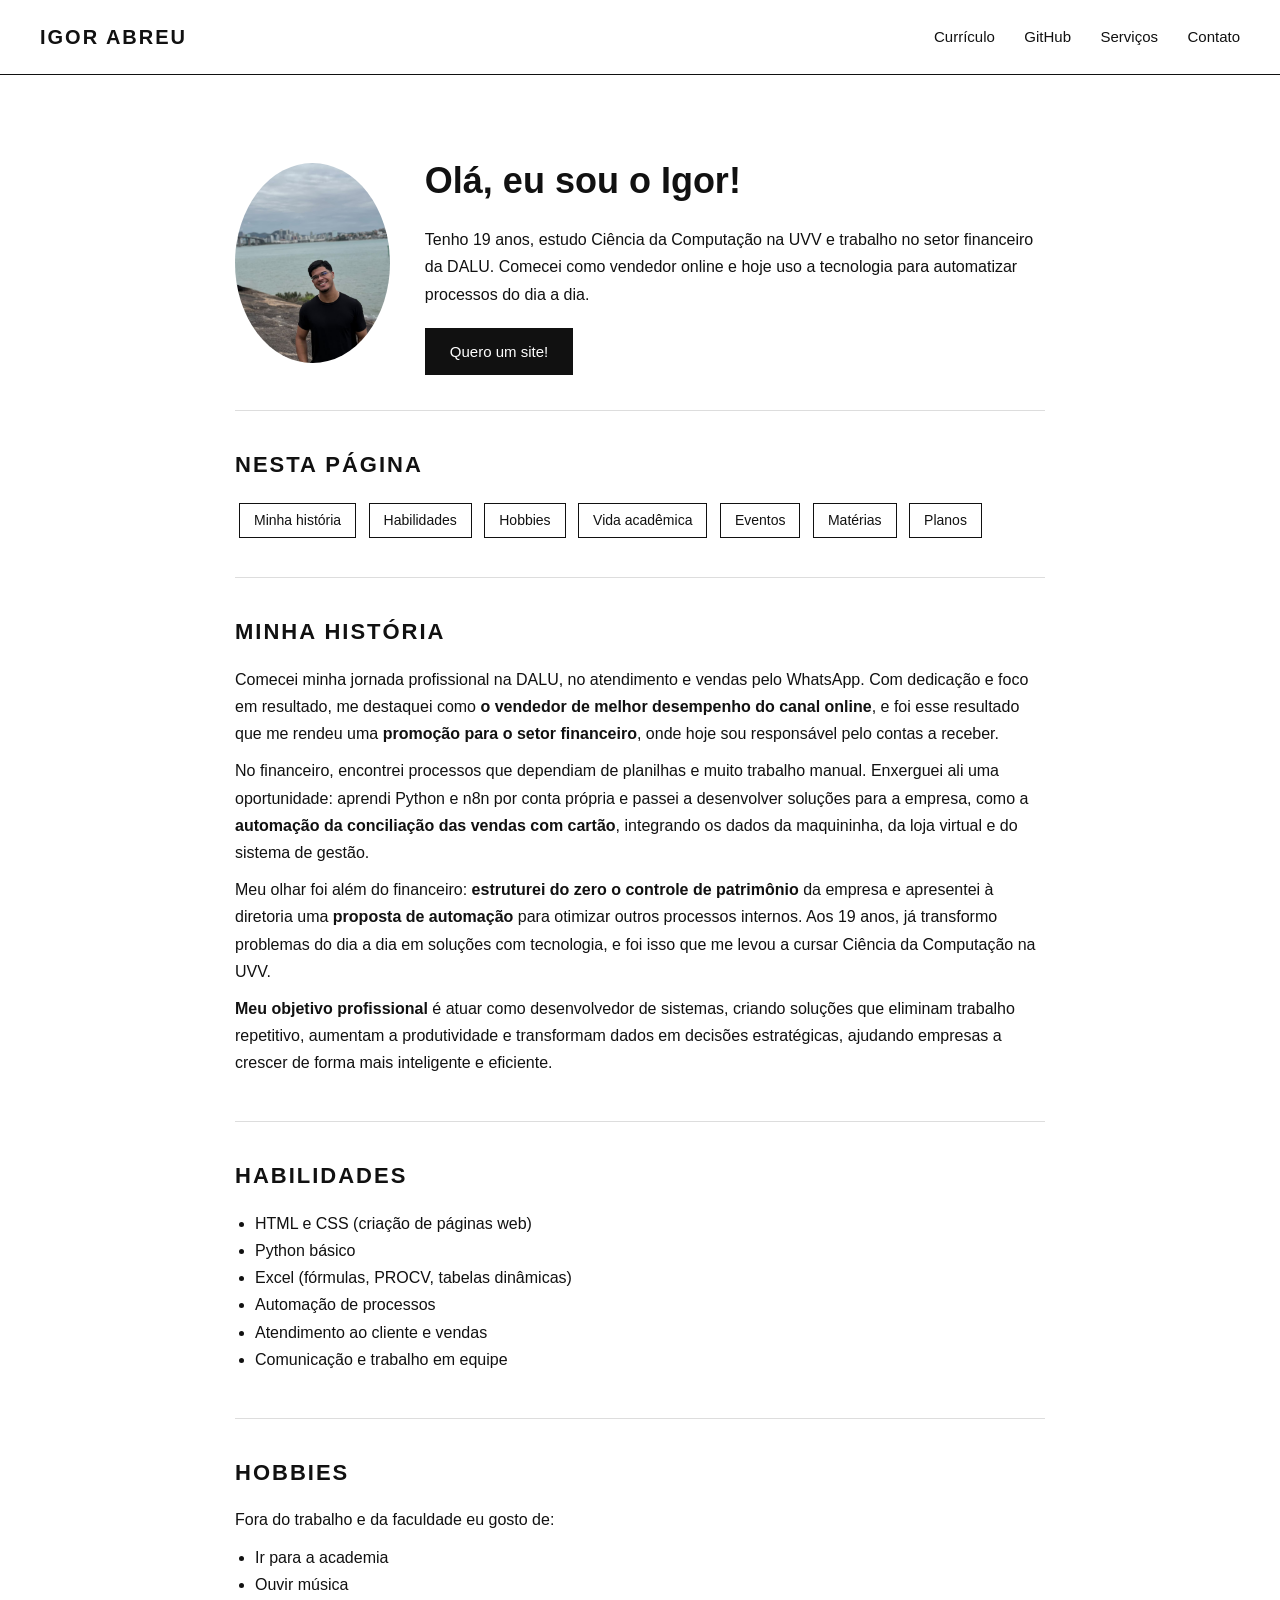
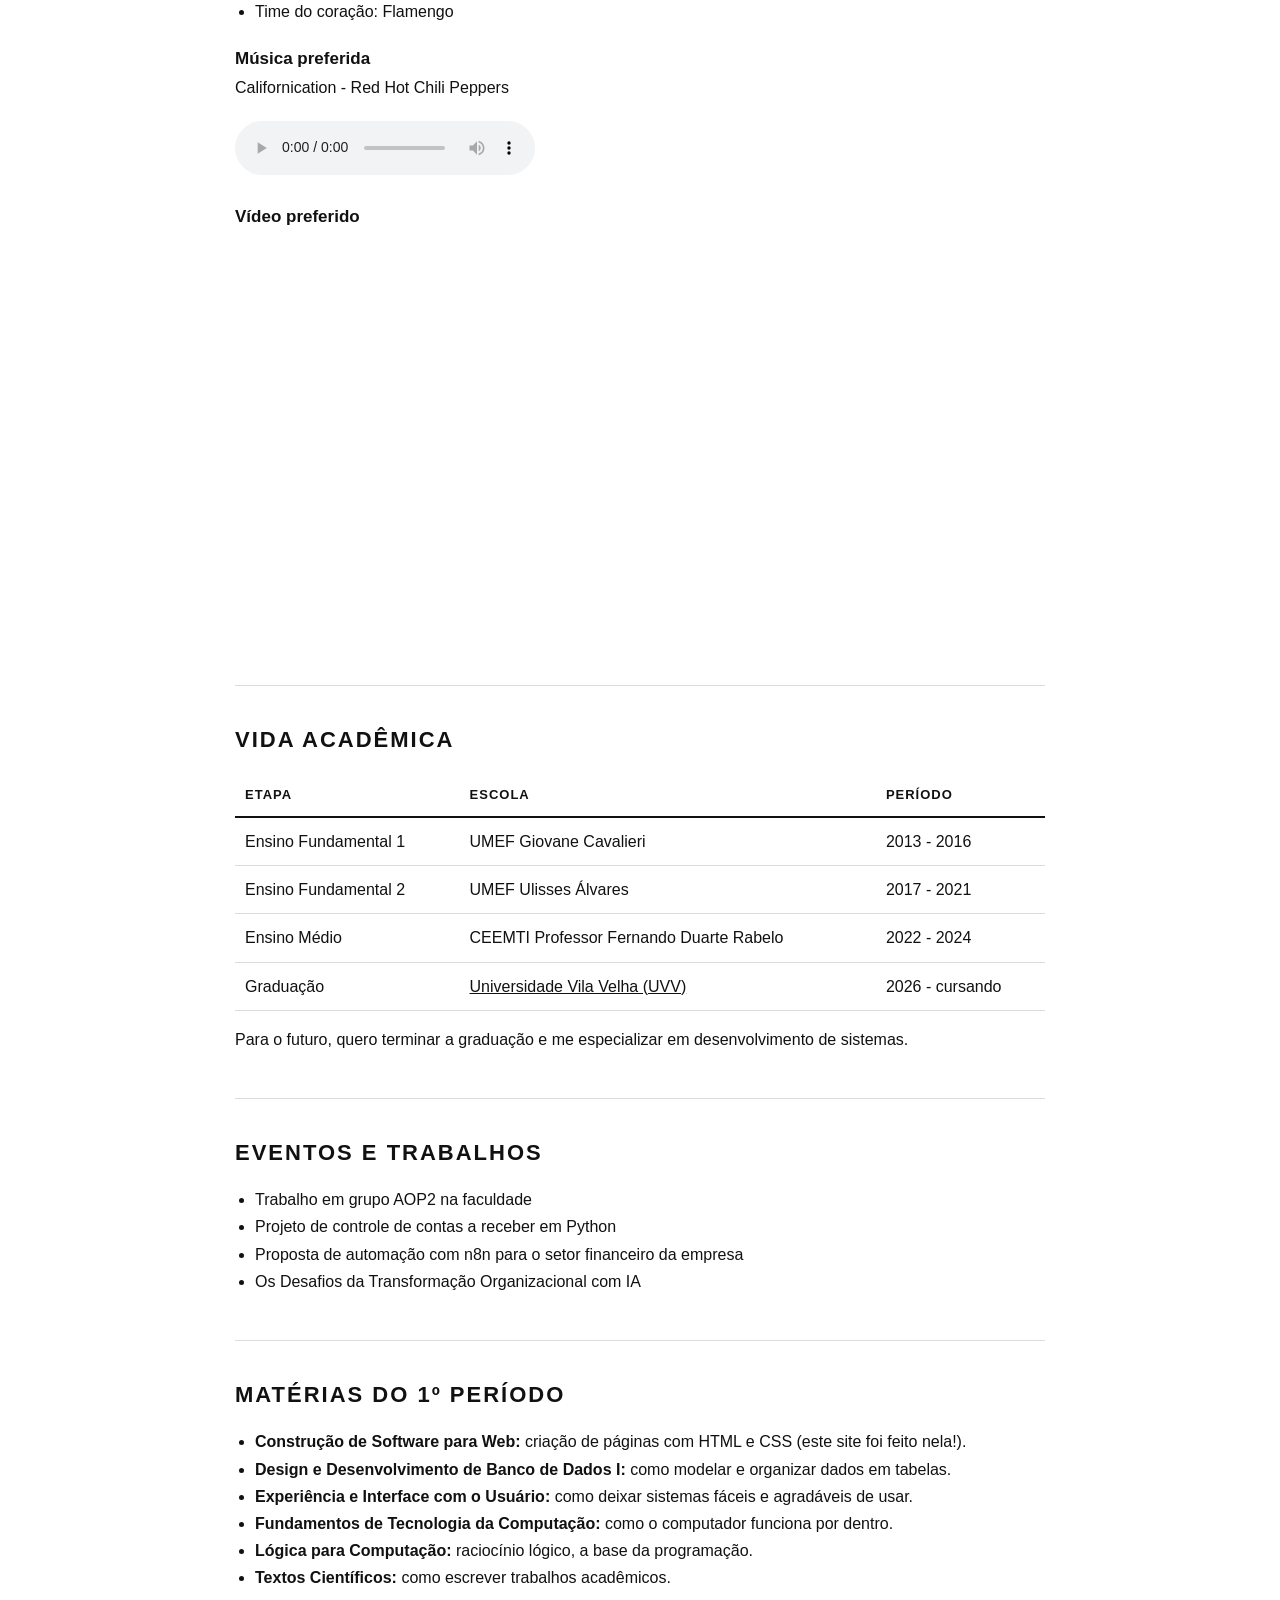
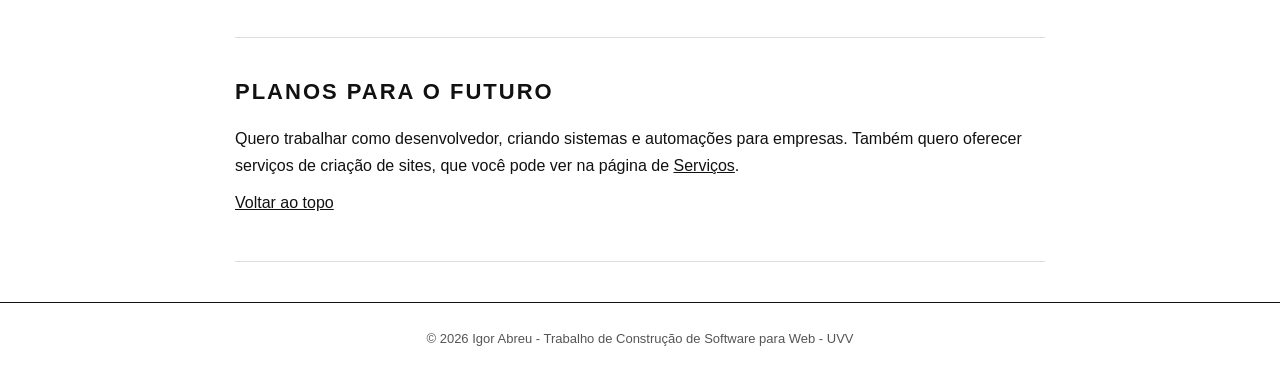
<file: landing-page/index.html>
<!DOCTYPE html>
<html lang="pt-br">

<head>
    <meta charset="UTF-8">
    <meta name="viewport" content="width=device-width, initial-scale=1.0">
    <title>Igor Abreu - Início</title>
    <link rel="icon" href="img/favicon.svg" type="image/svg+xml">
    <link rel="stylesheet" href="style.css">
</head>

<body>

    <header id="topo">
        <a href="index.html" class="logo">Igor Abreu</a>
        <nav>
            <a href="curriculo.html">Currículo</a>
            <a href="github.html">GitHub</a>
            <a href="servicos.html">Serviços</a>
            <a href="contato.html">Contato</a>
        </nav>
    </header>

    <main>

        <section class="apresentacao">
            <img src="img/Foto_igor.jpeg" alt="Foto do Igor" class="foto-perfil">
            <div>
                <h1>Olá, eu sou o Igor!</h1>
                <p>Tenho 19 anos, estudo Ciência da Computação na UVV e trabalho no setor financeiro da DALU.
                    Comecei como vendedor online e hoje uso a tecnologia para automatizar processos do dia a dia.</p>
                <a href="contato.html" class="botao">Quero um site!</a>
            </div>
        </section>

        <section class="sumario">
            <h2>Nesta página</h2>
            <a href="#historia">Minha história</a>
            <a href="#habilidades">Habilidades</a>
            <a href="#hobbies">Hobbies</a>
            <a href="#academico">Vida acadêmica</a>
            <a href="#eventos">Eventos</a>
            <a href="#materias">Matérias</a>
            <a href="#futuro">Planos</a>
        </section>

        <section id="historia">
            <h2>Minha história</h2>
            <p>Comecei minha jornada profissional na DALU, no atendimento e vendas pelo WhatsApp.
                Com dedicação e foco em resultado, me destaquei como <strong>o vendedor de melhor
                    desempenho do canal online</strong>, e foi esse resultado que me rendeu uma
                <strong>promoção para o setor financeiro</strong>, onde hoje sou responsável pelo
                contas a receber.
            </p>
            <p>No financeiro, encontrei processos que dependiam de planilhas e muito trabalho manual.
                Enxerguei ali uma oportunidade: aprendi Python e n8n por conta própria e passei a
                desenvolver soluções para a empresa, como a <strong>automação da conciliação das
                    vendas com cartão</strong>, integrando os dados da maquininha, da loja virtual e do
                sistema de gestão.</p>
            <p>Meu olhar foi além do financeiro: <strong>estruturei do zero o controle de
                    patrimônio</strong> da empresa e apresentei à diretoria uma <strong>proposta de
                    automação</strong> para otimizar outros processos internos. Aos 19 anos, já transformo
                problemas do dia a dia em soluções com tecnologia, e foi isso que me levou a cursar
                Ciência da Computação na UVV.</p>
            <p><strong>Meu objetivo profissional</strong> é atuar como desenvolvedor de sistemas,
                criando soluções que eliminam trabalho repetitivo, aumentam a produtividade e
                transformam dados em decisões estratégicas, ajudando empresas a crescer de forma
                mais inteligente e eficiente.</p>
        </section>

        <section id="habilidades">
            <h2>Habilidades</h2>
            <ul>
                <li>HTML e CSS (criação de páginas web)</li>
                <li>Python básico</li>
                <li>Excel (fórmulas, PROCV, tabelas dinâmicas)</li>
                <li>Automação de processos</li>
                <li>Atendimento ao cliente e vendas</li>
                <li>Comunicação e trabalho em equipe</li>
            </ul>
        </section>

        <section id="hobbies">
            <h2>Hobbies</h2>
            <p>Fora do trabalho e da faculdade eu gosto de:</p>
            <ul>
                <li>Ir para a academia</li>
                <li>Ouvir música</li>
                <li>Time do coração: Flamengo</li>
            </ul>

            <h3>Música preferida</h3>
            <p>Californication - Red Hot Chili Peppers</p>
            <audio controls>
                <source src="audio/Red Hot Chili Peppers - Californication (Highest Quality).mp3" type="audio/mpeg">
                Seu navegador não suporta áudio.
            </audio>

            <h3>Vídeo preferido</h3>

            <iframe class="video" src="https://www.youtube.com/embed/ltawI64zBEo" title="Vídeo preferido"
                allowfullscreen></iframe>
        </section>

        <section id="academico">
            <h2>Vida acadêmica</h2>
            <table>
                <tr>
                    <th>Etapa</th>
                    <th>Escola</th>
                    <th>Período</th>
                </tr>
                <tr>
                    <td>Ensino Fundamental 1</td>
                    <td>UMEF Giovane Cavalieri</td>
                    <td>2013 - 2016</td>
                </tr>
                <tr>
                    <td>Ensino Fundamental 2</td>
                    <td>UMEF Ulisses Álvares</td>
                    <td>2017 - 2021</td>
                </tr>
                <tr>
                    <td>Ensino Médio</td>
                    <td>CEEMTI Professor Fernando Duarte Rabelo</td>
                    <td>2022 - 2024</td>
                </tr>
                <tr>
                    <td>Graduação</td>
                    <td><a href="https://www.uvv.br" target="_blank">Universidade Vila Velha (UVV)</a></td>
                    <td>2026 - cursando</td>
                </tr>
            </table>
            <p style="margin-top: 15px;">Para o futuro, quero terminar a graduação e me especializar em desenvolvimento
                de sistemas.</p>
        </section>

        <section id="eventos">
            <h2>Eventos e trabalhos</h2>
            <ul>
                <li>Trabalho em grupo AOP2 na faculdade</li>
                <li>Projeto de controle de contas a receber em Python</li>
                <li>Proposta de automação com n8n para o setor financeiro da empresa</li>
                <li>Os Desafios da Transformação Organizacional com IA</li>
            </ul>
        </section>

        <section id="materias">
            <h2>Matérias do 1º período</h2>
            <ul>
                <li><strong>Construção de Software para Web:</strong> criação de páginas com HTML e CSS (este site foi
                    feito nela!).</li>
                <li><strong>Design e Desenvolvimento de Banco de Dados I:</strong> como modelar e organizar dados em
                    tabelas.</li>
                <li><strong>Experiência e Interface com o Usuário:</strong> como deixar sistemas fáceis e agradáveis de
                    usar.</li>
                <li><strong>Fundamentos de Tecnologia da Computação:</strong> como o computador funciona por dentro.
                </li>
                <li><strong>Lógica para Computação:</strong> raciocínio lógico, a base da programação.</li>
                <li><strong>Textos Científicos:</strong> como escrever trabalhos acadêmicos.</li>
            </ul>
        </section>

        <section id="futuro">
            <h2>Planos para o futuro</h2>
            <p>Quero trabalhar como desenvolvedor, criando sistemas e automações para empresas.
                Também quero oferecer serviços de criação de sites, que você pode ver na página de
                <a href="servicos.html">Serviços</a>.
            </p>
            <p><a href="#topo">Voltar ao topo</a></p>
        </section>

    </main>

    <footer>
        <p>© 2026 Igor Abreu - Trabalho de Construção de Software para Web - UVV</p>
    </footer>

</body>

</html>
</file>
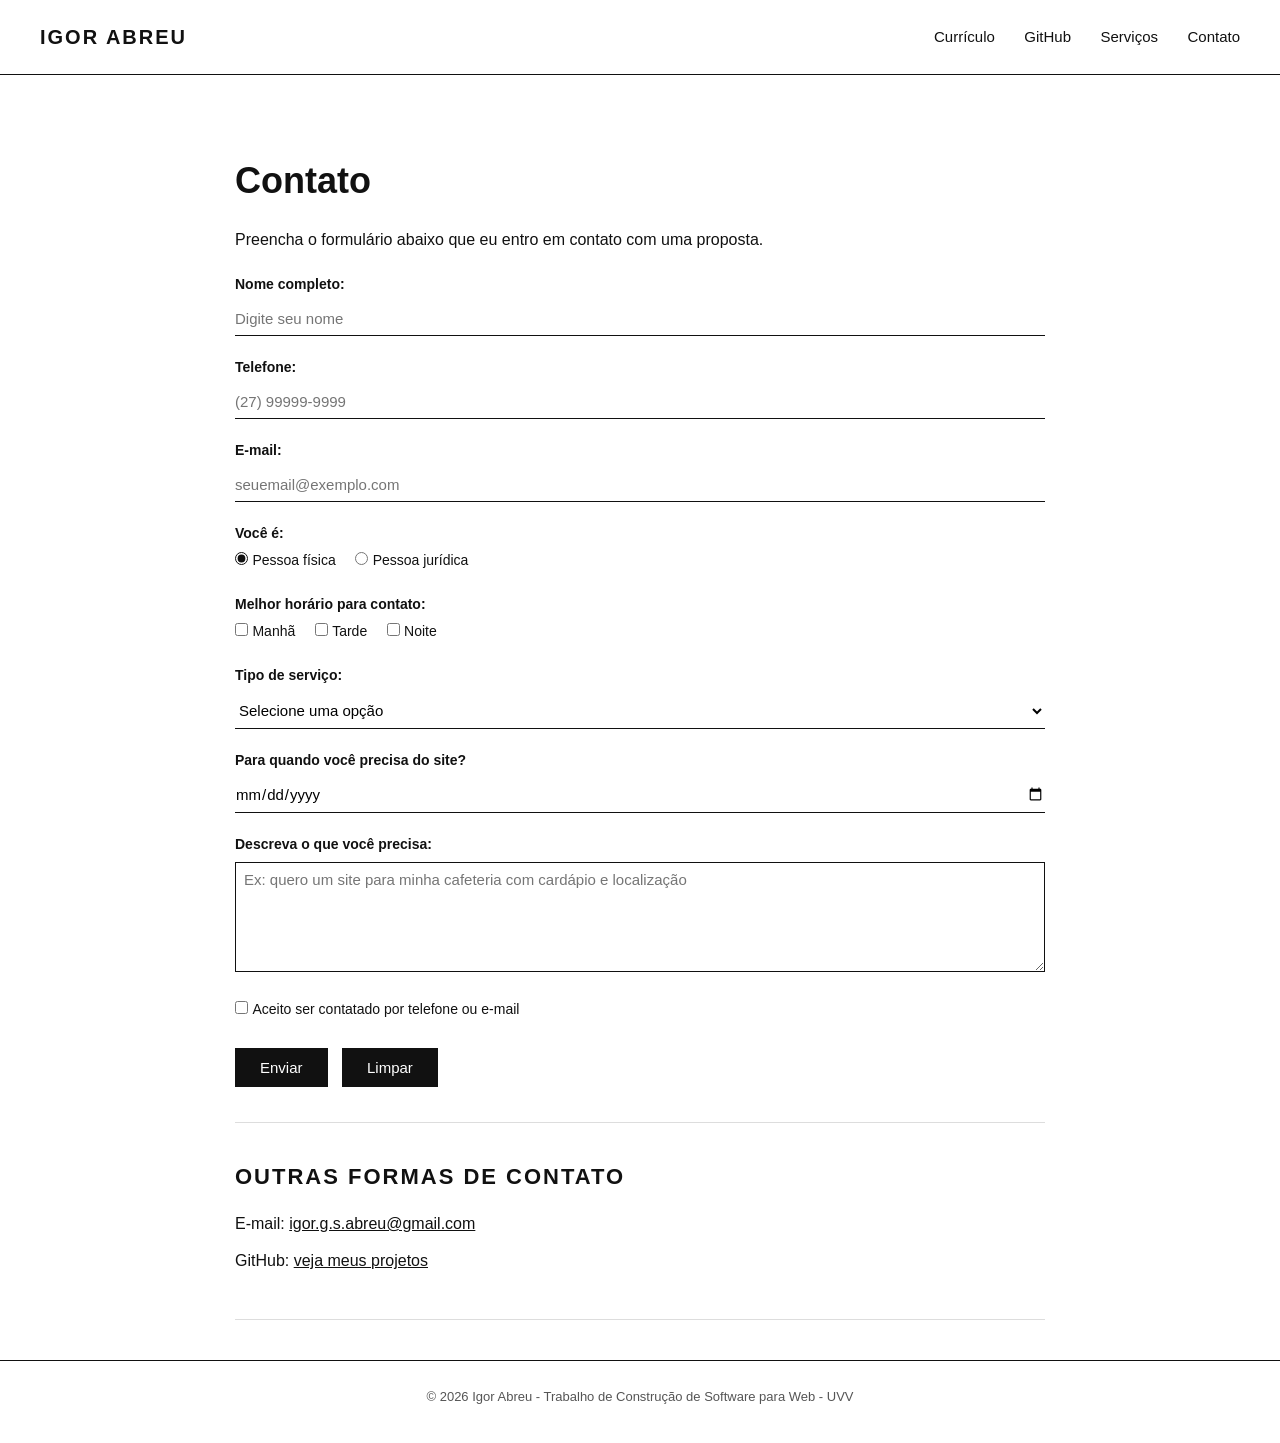
<file: landing-page/contato.html>
<!DOCTYPE html>
<html lang="pt-br">
<head>
    <meta charset="UTF-8">
    <meta name="viewport" content="width=device-width, initial-scale=1.0">
    <title>Igor Abreu - Contato</title>
    <link rel="icon" href="img/favicon.svg" type="image/svg+xml">
    <link rel="stylesheet" href="style.css">
</head>
<body>

    <header>
        <a href="index.html" class="logo">Igor Abreu</a>
        <nav>
            <a href="curriculo.html">Currículo</a>
            <a href="github.html">GitHub</a>
            <a href="servicos.html">Serviços</a>
            <a href="contato.html">Contato</a>
        </nav>
    </header>

    <main>

        <section>
            <h1>Contato</h1>
            <p>Preencha o formulário abaixo que eu entro em contato com uma proposta.</p>

            <form action="#" method="post">

                <label for="nome">Nome completo:</label>
                <input type="text" id="nome" name="nome" placeholder="Digite seu nome" required>

                <label for="telefone">Telefone:</label>
                <input type="tel" id="telefone" name="telefone" placeholder="(27) 99999-9999" required>

                <label for="email">E-mail:</label>
                <input type="email" id="email" name="email" placeholder="seuemail@exemplo.com" required>

                <label>Você é:</label>
                <div class="opcoes">
                    <input type="radio" id="fisica" name="pessoa" value="fisica" checked>
                    <label for="fisica">Pessoa física</label>

                    <input type="radio" id="juridica" name="pessoa" value="juridica">
                    <label for="juridica">Pessoa jurídica</label>
                </div>

                <label>Melhor horário para contato:</label>
                <div class="opcoes">
                    <input type="checkbox" id="manha" name="horario" value="manha">
                    <label for="manha">Manhã</label>

                    <input type="checkbox" id="tarde" name="horario" value="tarde">
                    <label for="tarde">Tarde</label>

                    <input type="checkbox" id="noite" name="horario" value="noite">
                    <label for="noite">Noite</label>
                </div>

                <label for="servico">Tipo de serviço:</label>
                <select id="servico" name="servico" required>
                    <option value="">Selecione uma opção</option>
                    <option value="estatico-1">Site estático (1 a 2 páginas)</option>
                    <option value="estatico-2">Site estático (3 a 5 páginas)</option>
                    <option value="estatico-3">Site estático (mais de 5 páginas)</option>
                    <option value="dinamico">Site dinâmico</option>
                    <option value="avancado">Site super avançado</option>
                </select>

                <label for="prazo">Para quando você precisa do site?</label>
                <input type="date" id="prazo" name="prazo">

                <label for="descricao">Descreva o que você precisa:</label>
                <textarea id="descricao" name="descricao" placeholder="Ex: quero um site para minha cafeteria com cardápio e localização"></textarea>

                <div class="opcoes" style="margin-top: 15px;">
                    <input type="checkbox" id="aceito" name="aceito" required>
                    <label for="aceito">Aceito ser contatado por telefone ou e-mail</label>
                </div>

                <button type="submit" class="botao">Enviar</button>
                <button type="reset" class="botao">Limpar</button>

            </form>
        </section>

        <section>
            <h2>Outras formas de contato</h2>
            <p>E-mail: <a href="mailto:igor.g.s.abreu@gmail.com">igor.g.s.abreu@gmail.com</a></p>
            <p>GitHub: <a href="github.html">veja meus projetos</a></p>
        </section>

    </main>

    <footer>
        <p>© 2026 Igor Abreu - Trabalho de Construção de Software para Web - UVV</p>
    </footer>

</body>
</html>
</file>
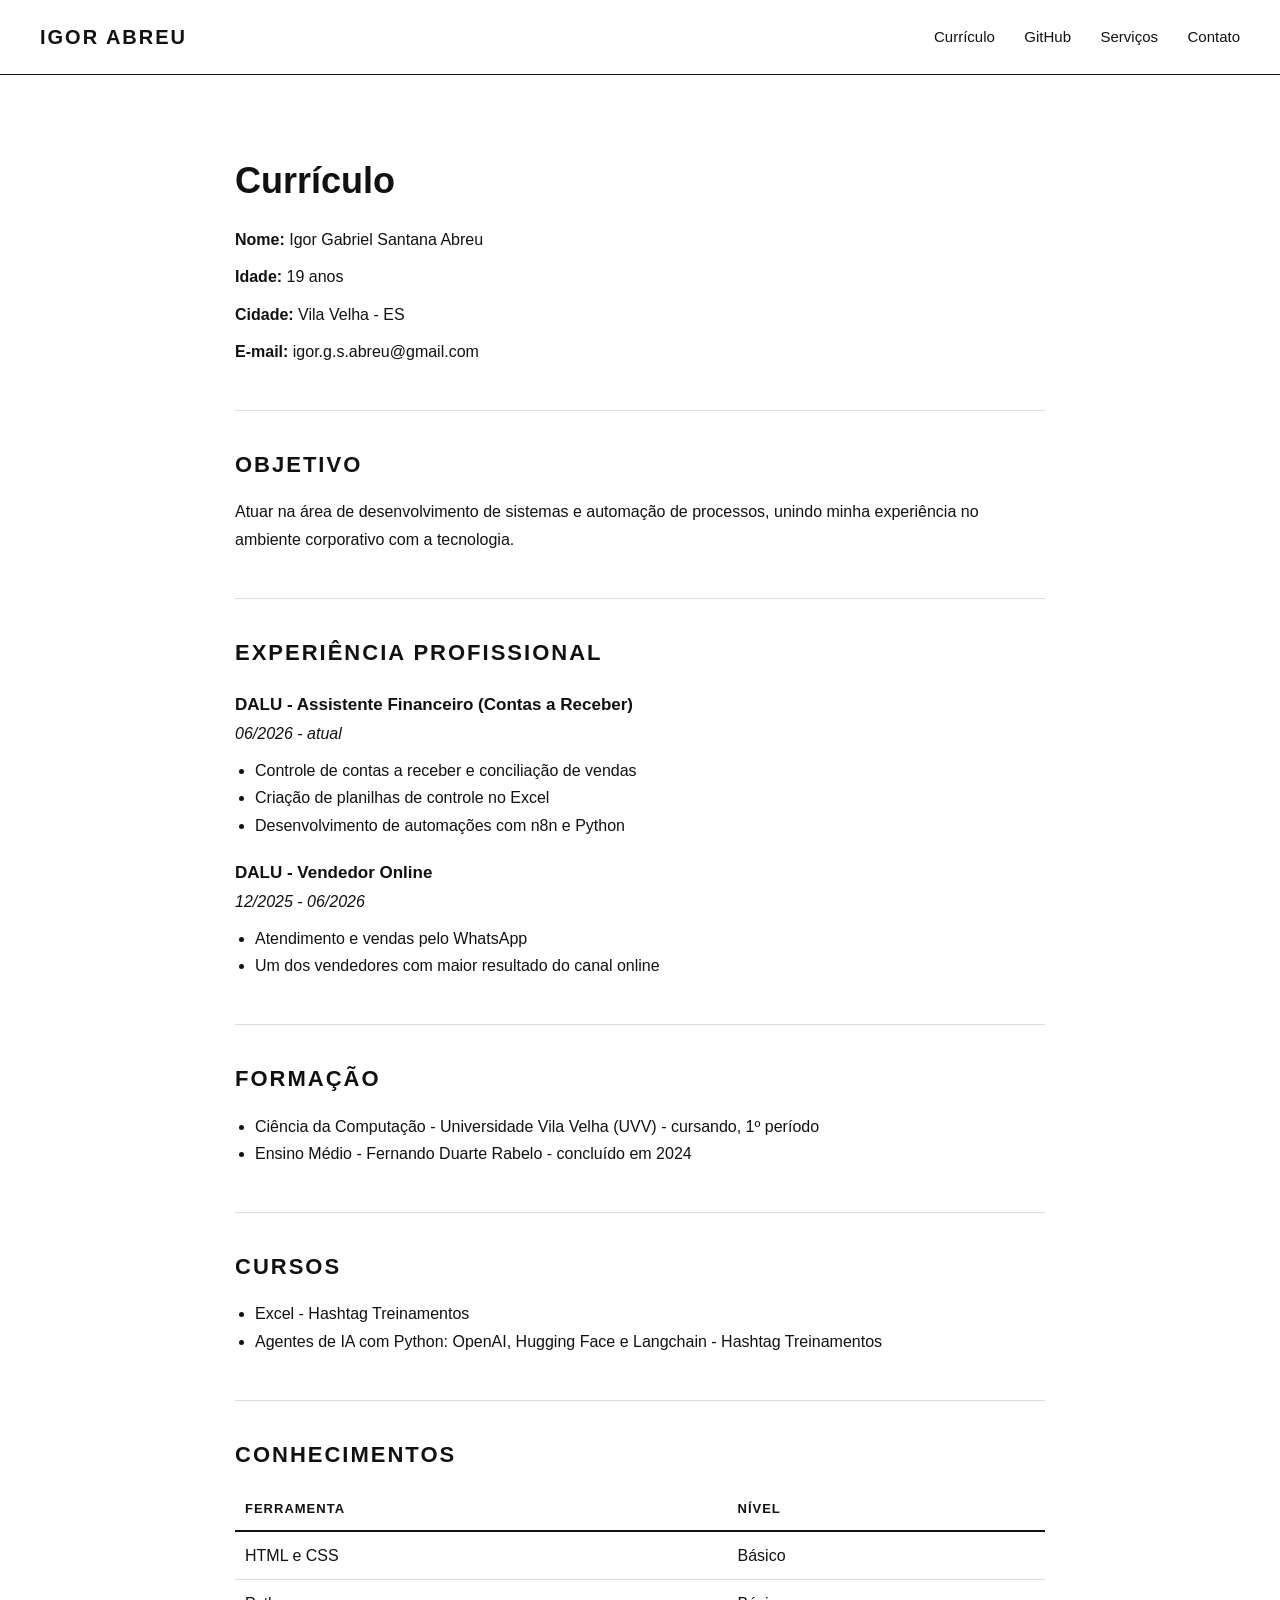
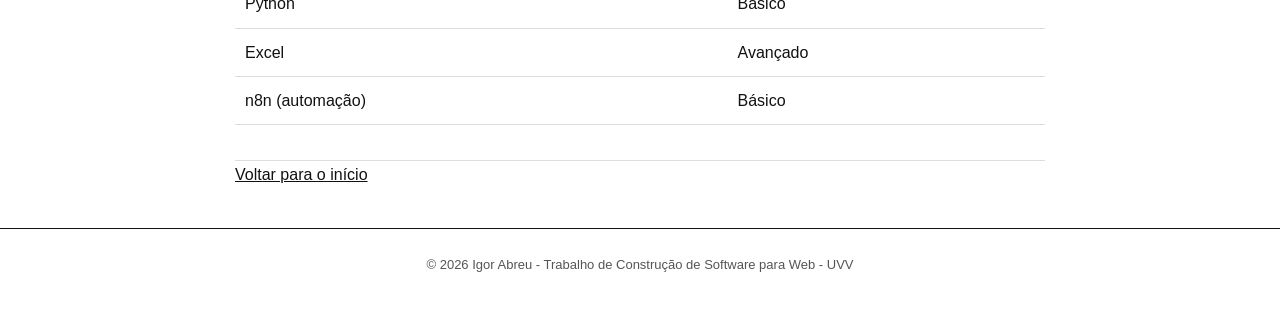
<file: landing-page/curriculo.html>
<!DOCTYPE html>
<html lang="pt-br">
<head>
    <meta charset="UTF-8">
    <meta name="viewport" content="width=device-width, initial-scale=1.0">
    <title>Igor Abreu - Currículo</title>
    <link rel="icon" href="img/favicon.svg" type="image/svg+xml">
    <link rel="stylesheet" href="style.css">
</head>
<body>

    <header>
        <a href="index.html" class="logo">Igor Abreu</a>
        <nav>
            <a href="curriculo.html">Currículo</a>
            <a href="github.html">GitHub</a>
            <a href="servicos.html">Serviços</a>
            <a href="contato.html">Contato</a>
        </nav>
    </header>

    <main>

        <section>
            <h1>Currículo</h1>
            <p><strong>Nome:</strong> Igor Gabriel Santana Abreu</p>
            <p><strong>Idade:</strong> 19 anos</p>
            <p><strong>Cidade:</strong> Vila Velha - ES</p>
            <p><strong>E-mail:</strong> igor.g.s.abreu@gmail.com</p>
        </section>

        <section>
            <h2>Objetivo</h2>
            <p>Atuar na área de desenvolvimento de sistemas e automação de processos,
               unindo minha experiência no ambiente corporativo com a tecnologia.</p>
        </section>

        <section>
            <h2>Experiência profissional</h2>

            <h3>DALU - Assistente Financeiro (Contas a Receber)</h3>
            <p><em>06/2026 - atual</em></p>
            <ul>
                <li>Controle de contas a receber e conciliação de vendas</li>
                <li>Criação de planilhas de controle no Excel</li>
                <li>Desenvolvimento de automações com n8n e Python</li>
            </ul>

            <h3>DALU - Vendedor Online</h3>
            <p><em>12/2025 - 06/2026</em></p>
            <ul>
                <li>Atendimento e vendas pelo WhatsApp</li>
                <li>Um dos vendedores com maior resultado do canal online</li>
            </ul>
        </section>

        <section>
            <h2>Formação</h2>
            <ul>
                <li>Ciência da Computação - Universidade Vila Velha (UVV) - cursando, 1º período</li>
                <li>Ensino Médio - Fernando Duarte Rabelo - concluído em 2024</li>
            </ul>
        </section>

        <section>
            <h2>Cursos</h2>
            <ul>
                <li>Excel - Hashtag Treinamentos</li>
                <li>Agentes de IA com Python: OpenAI, Hugging Face e Langchain - Hashtag Treinamentos</li>
            </ul>
        </section>

        <section>
            <h2>Conhecimentos</h2>
            <table>
                <tr>
                    <th>Ferramenta</th>
                    <th>Nível</th>
                </tr>
                <tr>
                    <td>HTML e CSS</td>
                    <td>Básico</td>
                </tr>
                <tr>
                    <td>Python</td>
                    <td>Básico</td>
                </tr>
                <tr>
                    <td>Excel</td>
                    <td>Avançado</td>
                </tr>
                <tr>
                    <td>n8n (automação)</td>
                    <td>Básico</td>
                </tr>
            </table>
        </section>

        <p><a href="index.html">Voltar para o início</a></p>

    </main>

    <footer>
        <p>© 2026 Igor Abreu - Trabalho de Construção de Software para Web - UVV</p>
    </footer>

</body>
</html>
</file>
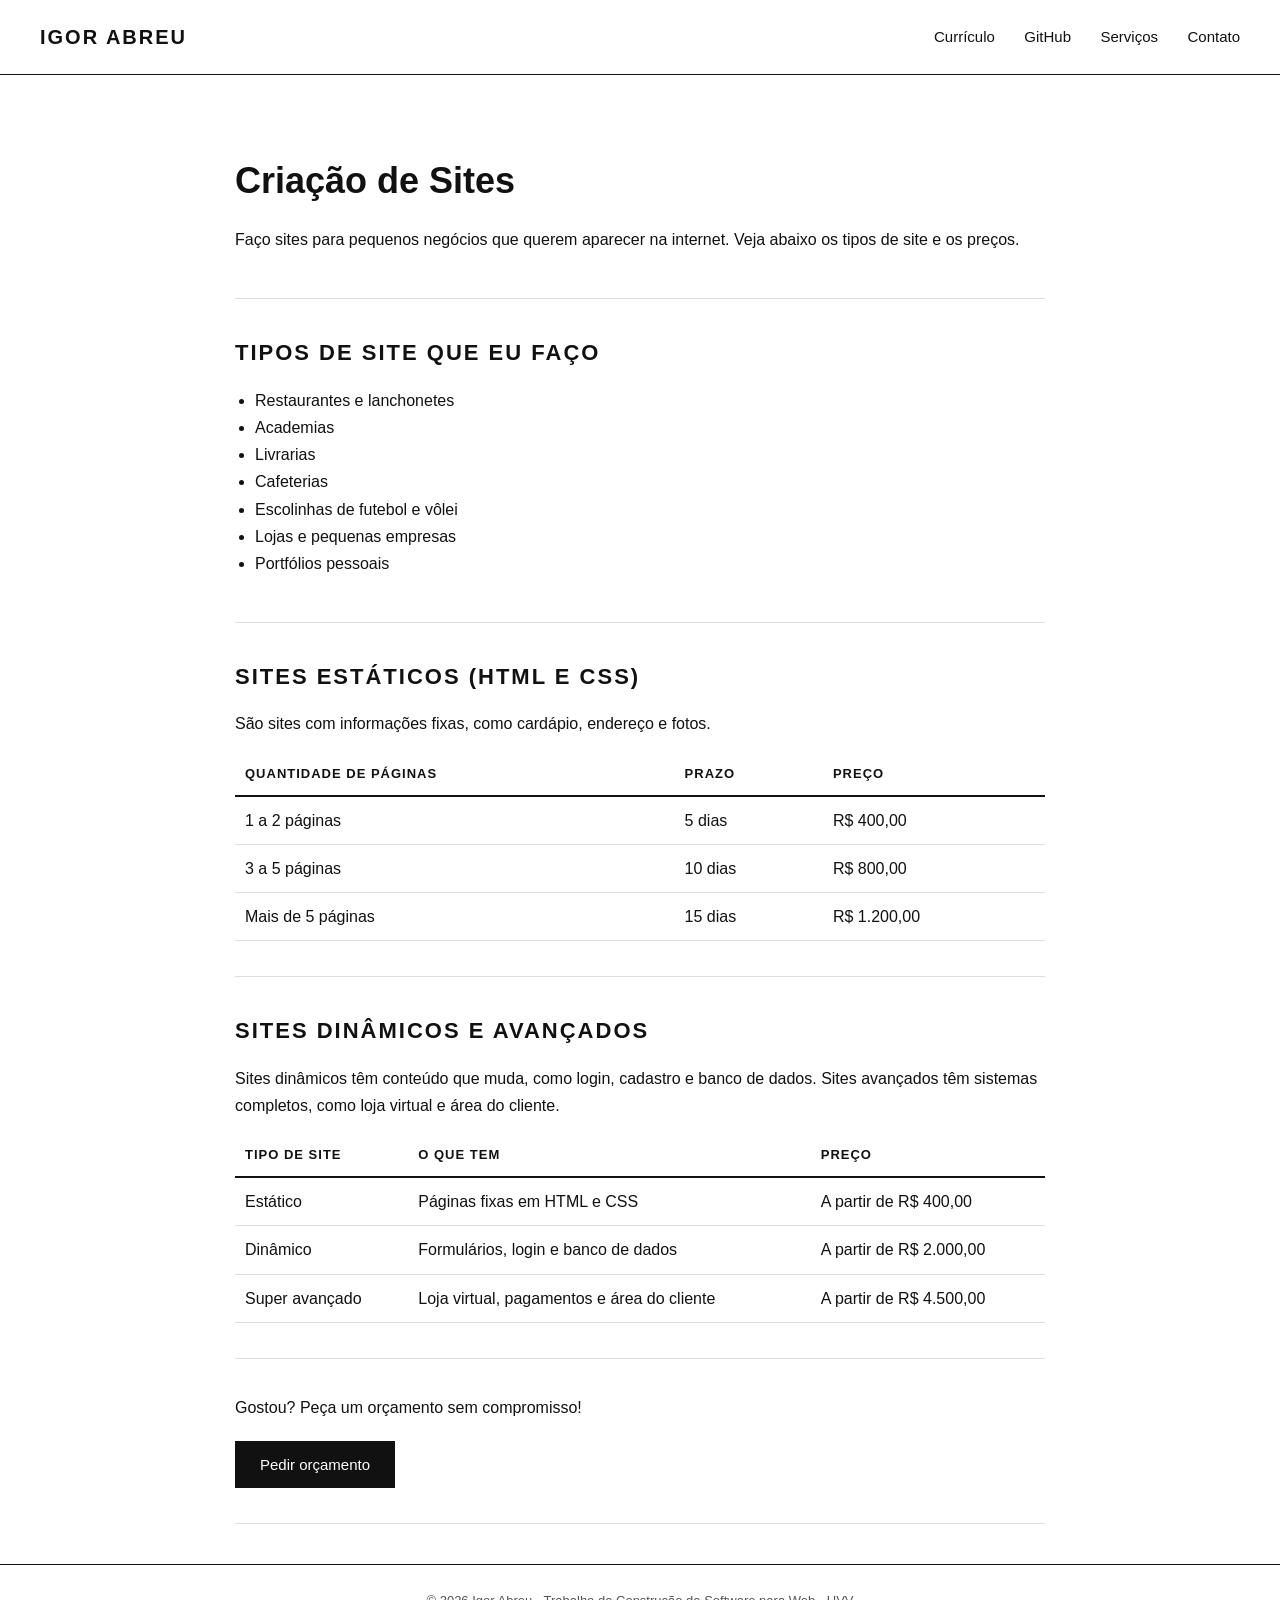
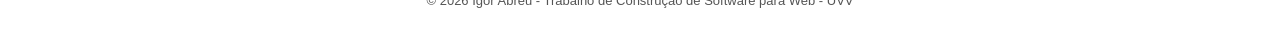
<file: landing-page/servicos.html>
<!DOCTYPE html>
<html lang="pt-br">
<head>
    <meta charset="UTF-8">
    <meta name="viewport" content="width=device-width, initial-scale=1.0">
    <title>Igor Abreu - Serviços</title>
    <link rel="icon" href="img/favicon.svg" type="image/svg+xml">
    <link rel="stylesheet" href="style.css">
</head>
<body>

    <header>
        <a href="index.html" class="logo">Igor Abreu</a>
        <nav>
            <a href="curriculo.html">Currículo</a>
            <a href="github.html">GitHub</a>
            <a href="servicos.html">Serviços</a>
            <a href="contato.html">Contato</a>
        </nav>
    </header>

    <main>

        <section>
            <h1>Criação de Sites</h1>
            <p>Faço sites para pequenos negócios que querem aparecer na internet.
               Veja abaixo os tipos de site e os preços.</p>
        </section>

        <section>
            <h2>Tipos de site que eu faço</h2>
            <ul>
                <li>Restaurantes e lanchonetes</li>
                <li>Academias</li>
                <li>Livrarias</li>
                <li>Cafeterias</li>
                <li>Escolinhas de futebol e vôlei</li>
                <li>Lojas e pequenas empresas</li>
                <li>Portfólios pessoais</li>
            </ul>
        </section>

        <section>
            <h2>Sites estáticos (HTML e CSS)</h2>
            <p>São sites com informações fixas, como cardápio, endereço e fotos.</p>
            <table>
                <tr>
                    <th>Quantidade de páginas</th>
                    <th>Prazo</th>
                    <th>Preço</th>
                </tr>
                <tr>
                    <td>1 a 2 páginas</td>
                    <td>5 dias</td>
                    <td>R$ 400,00</td>
                </tr>
                <tr>
                    <td>3 a 5 páginas</td>
                    <td>10 dias</td>
                    <td>R$ 800,00</td>
                </tr>
                <tr>
                    <td>Mais de 5 páginas</td>
                    <td>15 dias</td>
                    <td>R$ 1.200,00</td>
                </tr>
            </table>
        </section>

        <section>
            <h2>Sites dinâmicos e avançados</h2>
            <p>Sites dinâmicos têm conteúdo que muda, como login, cadastro e banco de dados.
               Sites avançados têm sistemas completos, como loja virtual e área do cliente.</p>
            <table>
                <tr>
                    <th>Tipo de site</th>
                    <th>O que tem</th>
                    <th>Preço</th>
                </tr>
                <tr>
                    <td>Estático</td>
                    <td>Páginas fixas em HTML e CSS</td>
                    <td>A partir de R$ 400,00</td>
                </tr>
                <tr>
                    <td>Dinâmico</td>
                    <td>Formulários, login e banco de dados</td>
                    <td>A partir de R$ 2.000,00</td>
                </tr>
                <tr>
                    <td>Super avançado</td>
                    <td>Loja virtual, pagamentos e área do cliente</td>
                    <td>A partir de R$ 4.500,00</td>
                </tr>
            </table>
        </section>

        <section>
            <p>Gostou? Peça um orçamento sem compromisso!</p>
            <a href="contato.html" class="botao">Pedir orçamento</a>
        </section>

    </main>

    <footer>
        <p>© 2026 Igor Abreu - Trabalho de Construção de Software para Web - UVV</p>
    </footer>

</body>
</html>
</file>
<file: landing-page/style.css>
* {
    margin: 0;
    padding: 0;
    box-sizing: border-box;
}

body {
    font-family: Arial, Helvetica, sans-serif;
    background-color: #ffffff;
    color: #111111;
    line-height: 1.7;
}

header {
    background-color: #ffffff;
    border-bottom: 1px solid #111111;
    padding: 20px 40px;
    display: flex;
    justify-content: space-between;
    align-items: center;
    flex-wrap: wrap;
}

header .logo {
    color: #111111;
    font-size: 20px;
    font-weight: bold;
    text-decoration: none;
    letter-spacing: 2px;
    text-transform: uppercase;
}

nav a {
    color: #111111;
    text-decoration: none;
    margin-left: 25px;
    font-size: 15px;
}

nav a:hover {
    text-decoration: underline;
}

main {
    max-width: 850px;
    margin: 40px auto;
    padding: 0 20px;
}

section {
    padding: 35px 0;
    border-bottom: 1px solid #dddddd;
}

h1 {
    font-size: 36px;
    margin-bottom: 15px;
}

h2 {
    font-size: 22px;
    margin-bottom: 15px;
    text-transform: uppercase;
    letter-spacing: 2px;
}

h3 {
    font-size: 17px;
    margin-top: 20px;
}

p {
    margin-bottom: 10px;
}

ul {
    margin-left: 20px;
    margin-bottom: 10px;
}

a {
    color: #111111;
}

.apresentacao {
    display: flex;
    gap: 35px;
    align-items: center;
}

.foto-perfil {
    width: 200px;
    height: 200px;
    border-radius: 50%;
    object-fit: cover;
}

.sumario a {
    display: inline-block;
    color: #111111;
    border: 1px solid #111111;
    padding: 5px 14px;
    margin: 4px;
    text-decoration: none;
    font-size: 14px;
}

.sumario a:hover {
    background-color: #111111;
    color: #ffffff;
}

.video {
    width: 100%;
    height: 400px;
    border: none;
    margin-top: 10px;
}

audio {
    margin-top: 10px;
}

table {
    width: 100%;
    border-collapse: collapse;
    margin-top: 15px;
}

th {
    text-align: left;
    padding: 10px;
    border-bottom: 2px solid #111111;
    text-transform: uppercase;
    font-size: 13px;
    letter-spacing: 1px;
}

td {
    padding: 10px;
    border-bottom: 1px solid #dddddd;
}

tr:hover td {
    background-color: #f5f5f5;
}

.github-box {
    text-align: center;
}

.github-box img {
    width: 120px;
    margin: 20px 0;
}

.botao {
    display: inline-block;
    background-color: #111111;
    color: #ffffff;
    padding: 10px 24px;
    text-decoration: none;
    border: 1px solid #111111;
    cursor: pointer;
    font-size: 15px;
    margin-top: 10px;
}

.botao:hover {
    background-color: #ffffff;
    color: #111111;
}

form label {
    display: block;
    margin-top: 20px;
    font-weight: bold;
    font-size: 14px;
}

form input[type="text"],
form input[type="email"],
form input[type="tel"],
form input[type="date"],
form select,
form textarea {
    width: 100%;
    padding: 8px 0;
    margin-top: 5px;
    border: none;
    border-bottom: 1px solid #111111;
    background-color: transparent;
    font-size: 15px;
    font-family: Arial, Helvetica, sans-serif;
}

form textarea {
    height: 110px;
    border: 1px solid #111111;
    padding: 8px;
}

form input:focus,
form select:focus,
form textarea:focus {
    outline: none;
    border-color: #777777;
}

.opcoes label {
    display: inline;
    font-weight: normal;
    margin-right: 15px;
}

input[type="radio"],
input[type="checkbox"] {
    accent-color: #111111;
}

form .botao {
    margin-top: 25px;
    margin-right: 10px;
}

footer {
    border-top: 1px solid #111111;
    text-align: center;
    padding: 25px;
    margin-top: 40px;
    font-size: 13px;
    color: #555555;
}

footer a {
    color: #111111;
}

@media (max-width: 700px) {
    header {
        flex-direction: column;
        text-align: center;
        padding: 20px;
    }

    nav {
        margin-top: 10px;
    }

    nav a {
        display: inline-block;
        margin: 5px 10px;
    }

    .apresentacao {
        flex-direction: column;
        text-align: center;
    }

    h1 {
        font-size: 28px;
    }

    .video {
        height: 220px;
    }

    table {
        font-size: 13px;
    }
}
</file>
